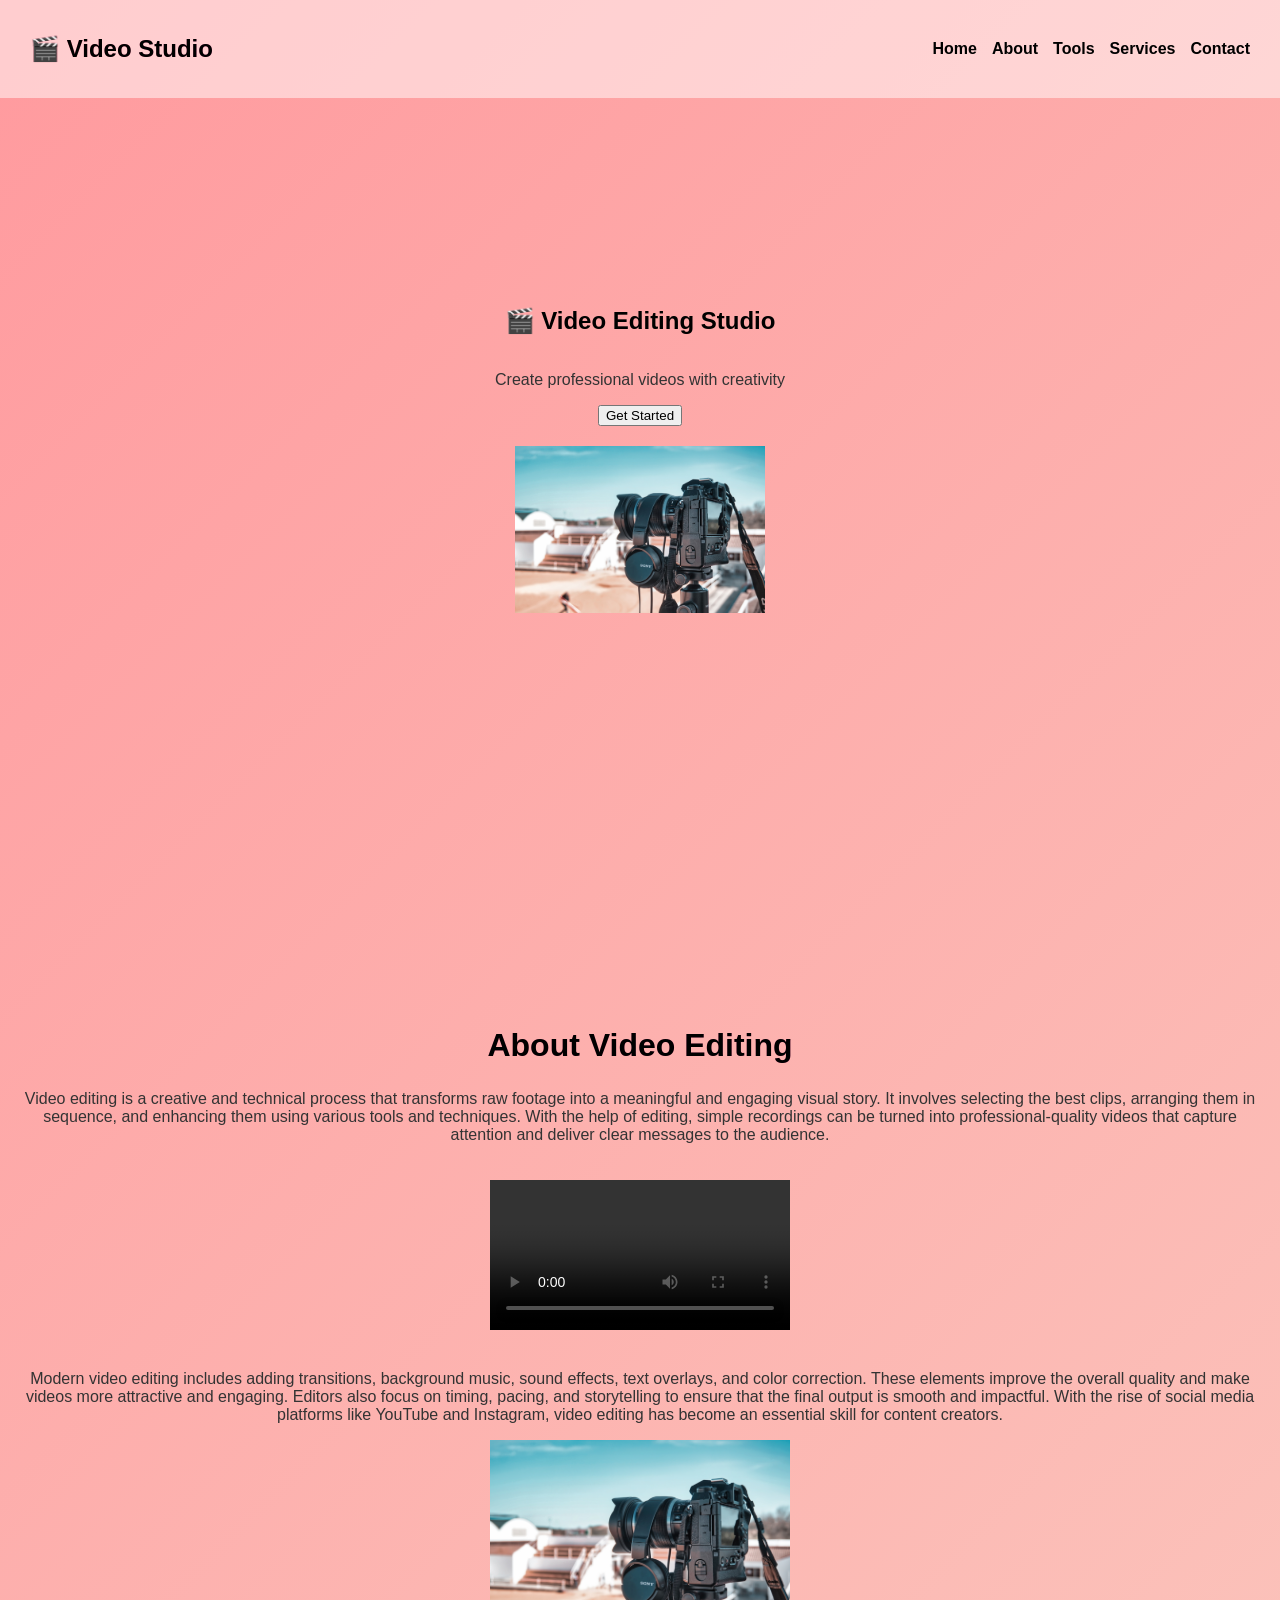
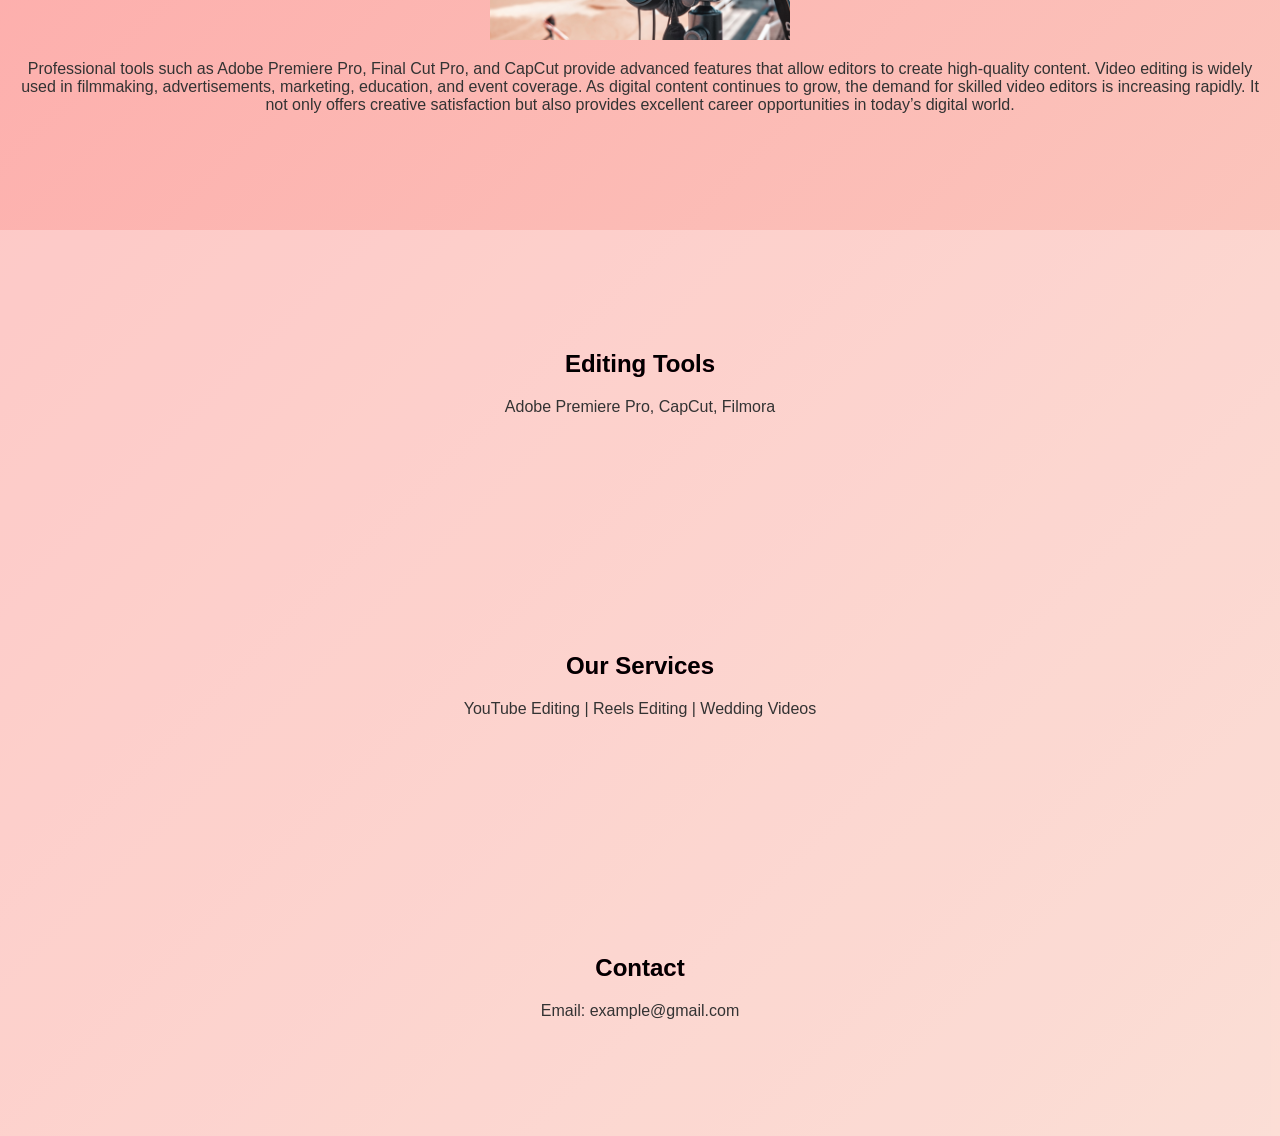
<file: about.html>
<!DOCTYPE html>
<html>
<head>
    <title>Video Editing Studio</title>
    <link rel="stylesheet" href="style.css">
</head>
<body>

<!-- Navbar -->
<header>
    <h2>🎬 Video Studio</h2>
    <nav>
        <a href="#home">Home</a>
        <a href="#about">About</a>
        <a href="#tools">Tools</a>
        <a href="#services">Services</a>
        <a href="#contact">Contact</a>
    </nav>
</header>

<!-- HERO -->
<section id="home" class="hero">
    <h1>🎬 Video Editing Studio</h1>
    <p>Create professional videos with creativity</p>
    <button onclick="showMsg()">Get Started</button>

    <img src="img1.jpg" class="hero-img">
</section>

<!-- ABOUT -->
<section id="about" class="about-section">
    <h2 class="about-title">About Video Editing</h2>

    <p>
        Video editing is a creative and technical process that transforms raw footage into a
        meaningful and engaging visual story. It involves selecting the best clips, arranging
        them in sequence, and enhancing them using various tools and techniques. With the help
        of editing, simple recordings can be turned into professional-quality videos that capture
        attention and deliver clear messages to the audience.
    </p>

    <!-- VIDEO -->
    <video class="about-video" controls>
        <source src="vedio1.mp4" type="video/mp4">
    </video>

    <p>
        Modern video editing includes adding transitions, background music, sound effects,
        text overlays, and color correction. These elements improve the overall quality and
        make videos more attractive and engaging. Editors also focus on timing, pacing, and
        storytelling to ensure that the final output is smooth and impactful. With the rise
        of social media platforms like YouTube and Instagram, video editing has become
        an essential skill for content creators.
    </p>

    <!-- IMAGE -->
    <img src="img1.jpg" class="about-img">

    <p>
        Professional tools such as Adobe Premiere Pro, Final Cut Pro, and CapCut provide
        advanced features that allow editors to create high-quality content. Video editing
        is widely used in filmmaking, advertisements, marketing, education, and event
        coverage. As digital content continues to grow, the demand for skilled video editors
        is increasing rapidly. It not only offers creative satisfaction but also provides
        excellent career opportunities in today’s digital world.
    </p>
</section>

<!-- TOOLS -->
<section id="tools" class="section">
    <h2>Editing Tools</h2>
    <p>Adobe Premiere Pro, CapCut, Filmora</p>
</section>

<!-- SERVICES -->
<section id="services" class="section">
    <h2>Our Services</h2>
    <p>YouTube Editing | Reels Editing | Wedding Videos</p>
</section>

<!-- CONTACT -->
<section id="contact" class="section">
    <h2>Contact</h2>
    <p>Email: example@gmail.com</p>
</section>

<script src="script.js"></script>
</body>
</html>
</file>
<file: style.css>
body {
    margin: 0;
    font-family: Arial;
    background: linear-gradient(135deg, #ff9a9e, #fad0c4);
}

/* NAVBAR */
header {
    position: fixed;
    top: 0;
    width: 100%;
    padding: 15px 30px;
    display: flex;
    justify-content: space-between;
    align-items: center;
    background: rgba(255,255,255,0.5);
    box-sizing: border-box;
}

nav {
    display: flex;
    gap: 15px;
    flex-wrap: wrap;
}

nav a {
    text-decoration: none;
    color: black;
    font-weight: bold;
}

/* HERO */
.hero {
    height: 100vh;
    display: flex;
    justify-content: center;
    align-items: center;
    flex-direction: column;
}

.hero-img {
    width: 250px;
    margin-top: 20px;
}

/* SECTION */
.section {
    padding: 100px 20px;
    text-align: center;
    background: rgba(255,255,255,0.3);
}

/* ABOUT */
.about-section {
    padding: 100px 20px;
    text-align: center;
}

.about-title {
    font-size: 32px;
    color: black;
}

.about-video {
    width: 300px;
    margin: 20px;
}

.about-img {
    width: 300px;
}

/* TOOLS */
.tools-section {
    padding: 100px 20px;
    text-align: center;
    background: rgba(255,255,255,0.3);
}

.tools-title {
    font-size: 32px;
    margin-bottom: 30px;
}

.tools-container {
    display: flex;
    align-items: center;
    justify-content: center;
    gap: 25px;
    flex-wrap: wrap;
}

.tool-img {
    width: 200px;
    border-radius: 10px;
}

.tools-text {
    width: 40%;
    min-width: 250px;
    text-align: justify;
    line-height: 1.7;
}

.tools-caption {
    margin-top: 30px;
    font-weight: bold;
    font-size: 18px;
}

/* SERVICES */
.services-section {
    padding: 100px 20px;
    text-align: center;
}

.services-title {
    font-size: 32px;
    margin-bottom: 20px;
}

/* TOP IMAGE */
.services-top-img {
    display: flex;
    justify-content: center;
}

/* TOP IMAGE SIZE FIX */
.services-top-img img {
    width: 300px;   /* 400 varun 300 kelay */
    max-width: 90%;
    border-radius: 15px;
    margin-bottom: 30px;
}


/* CARDS */
.services-container {
    display: flex;
    justify-content: center;
    gap: 20px;
    flex-wrap: wrap;
}

.service-card {
    background: rgba(255,255,255,0.4);
    padding: 20px;
    width: 220px;
    border-radius: 15px;
    transition: 0.3s;
}

.service-card:hover {
    transform: scale(1.05);
    box-shadow: 0 0 15px rgba(0,0,0,0.3);
}

/* BOTTOM IMAGE */
.services-bottom-img {
    display: flex;
    justify-content: center;
}

.services-bottom-img img {
    width: 400px;
    max-width: 90%;
    border-radius: 15px;
    margin-top: 30px;
}
/* CONTACT */
.contact-section {
    padding: 100px 20px;
    text-align: center;
    background: rgba(255,255,255,0.3);
}

.contact-title {
    font-size: 32px;
    margin-bottom: 10px;
}

.contact-sub {
    margin-bottom: 30px;
    font-weight: bold;
}

/* CONTAINER */
.contact-container {
    display: flex;
    justify-content: center;
    gap: 40px;
    flex-wrap: wrap;
}

/* LEFT SIDE */
.contact-info {
    text-align: left;
    line-height: 2;
    font-size: 16px;
}

/* FORM */
.contact-form {
    display: flex;
    flex-direction: column;
    gap: 10px;
}

.contact-form input,
.contact-form textarea {
    padding: 10px;
    width: 250px;
    border-radius: 8px;
    border: none;
}

/* BUTTON */
.contact-form button {
    padding: 10px;
    border: none;
    background: black;
    color: white;
    border-radius: 8px;
    cursor: pointer;
    transition: 0.3s;
}

.contact-form button:hover {
    background: #333;
}

/* CAPTION */
.contact-caption {
    margin-top: 30px;
    font-weight: bold;
}
/* SMOOTH SCROLL */
html {
    scroll-behavior: smooth;
}

/* SCROLL ANIMATION START STATE */
section {
    opacity: 0;
    transform: translateY(50px);
    transition: 0.6s;
}

/* IMAGE HOVER */
img {
    transition: 0.3s;
}

img:hover {
    transform: scale(1.05);
}

/* BUTTON EFFECT */
button {
    transition: 0.3s;
}

button:hover {
    transform: scale(1.05);
    box-shadow: 0 0 10px rgba(0,0,0,0.3);
}

/* GRADIENT HEADINGS */
h2 {
    background: linear-gradient(to right, #ff758c, #ff7eb3);
    -webkit-background-clip: text;
    color: transparent;
}


/* GENERAL */
h1, h2 {
    color: black;
}

p {
    color: #333;
}
</file>
